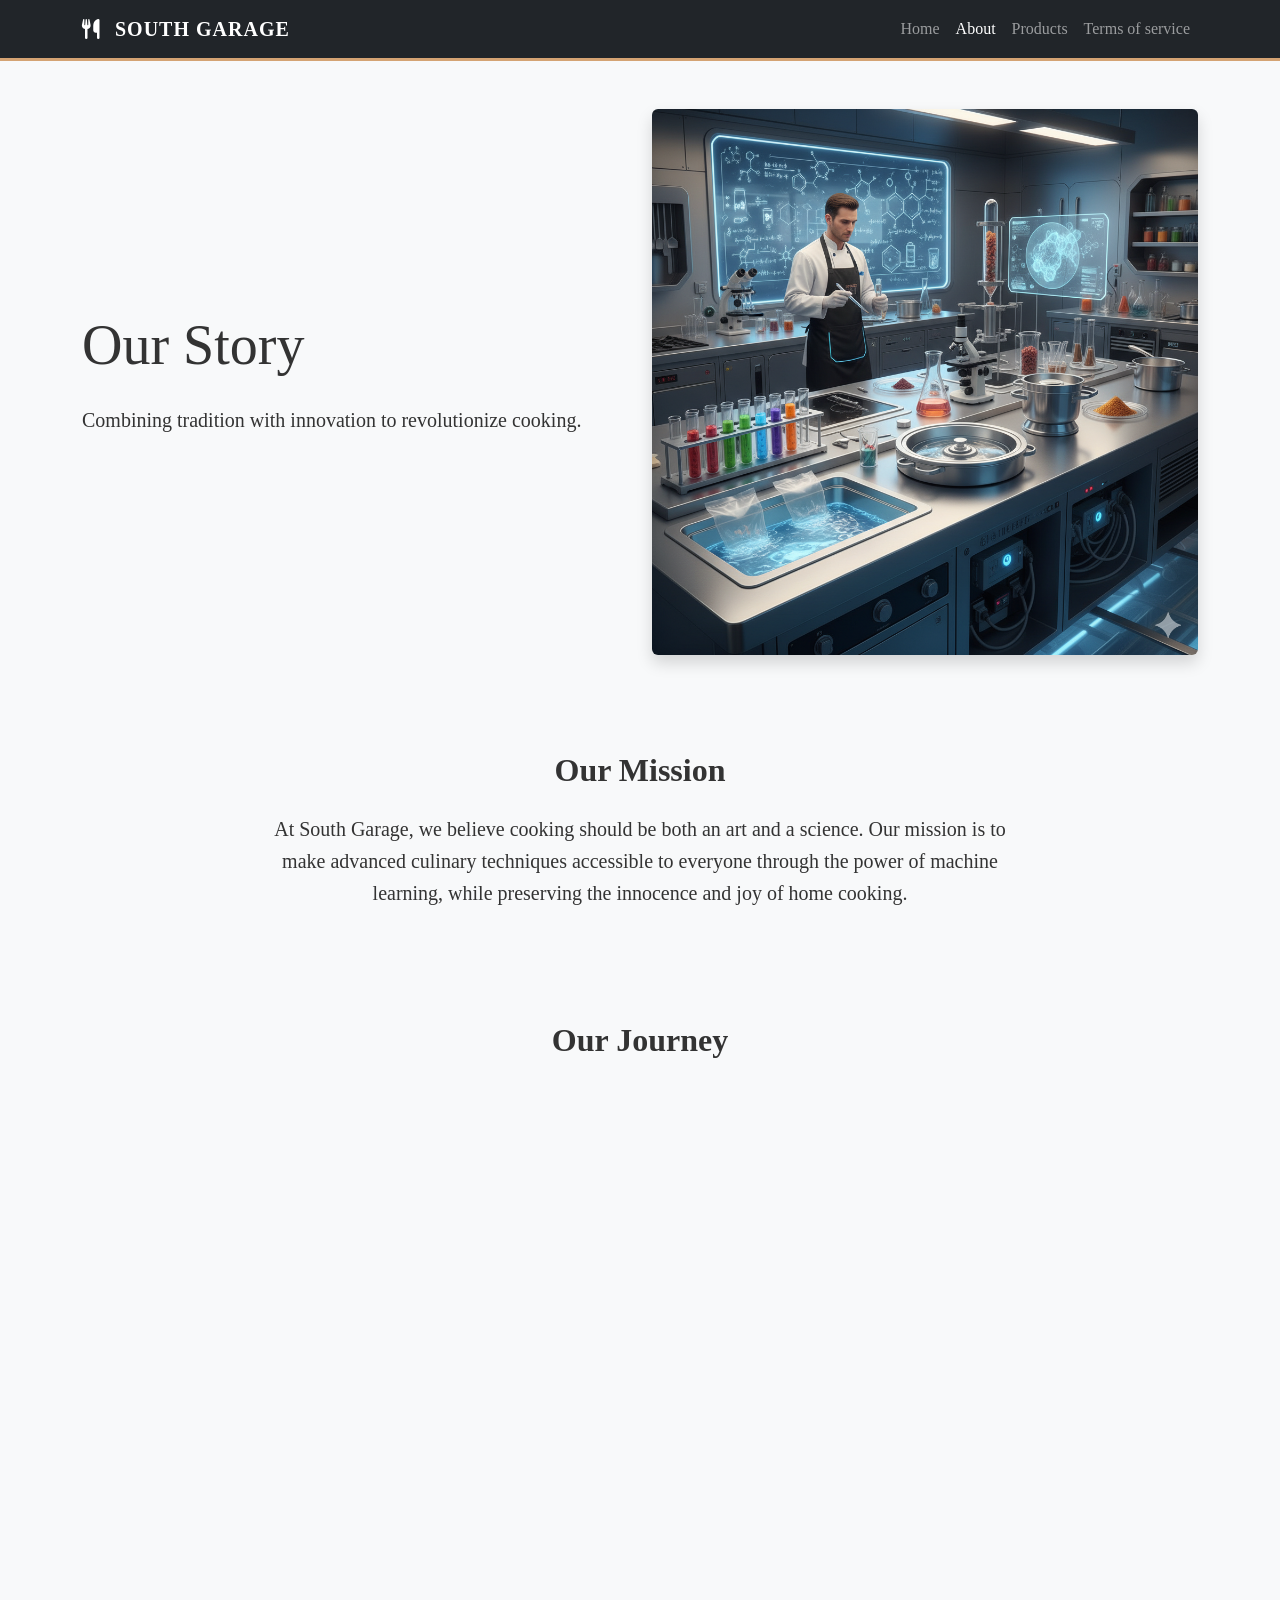
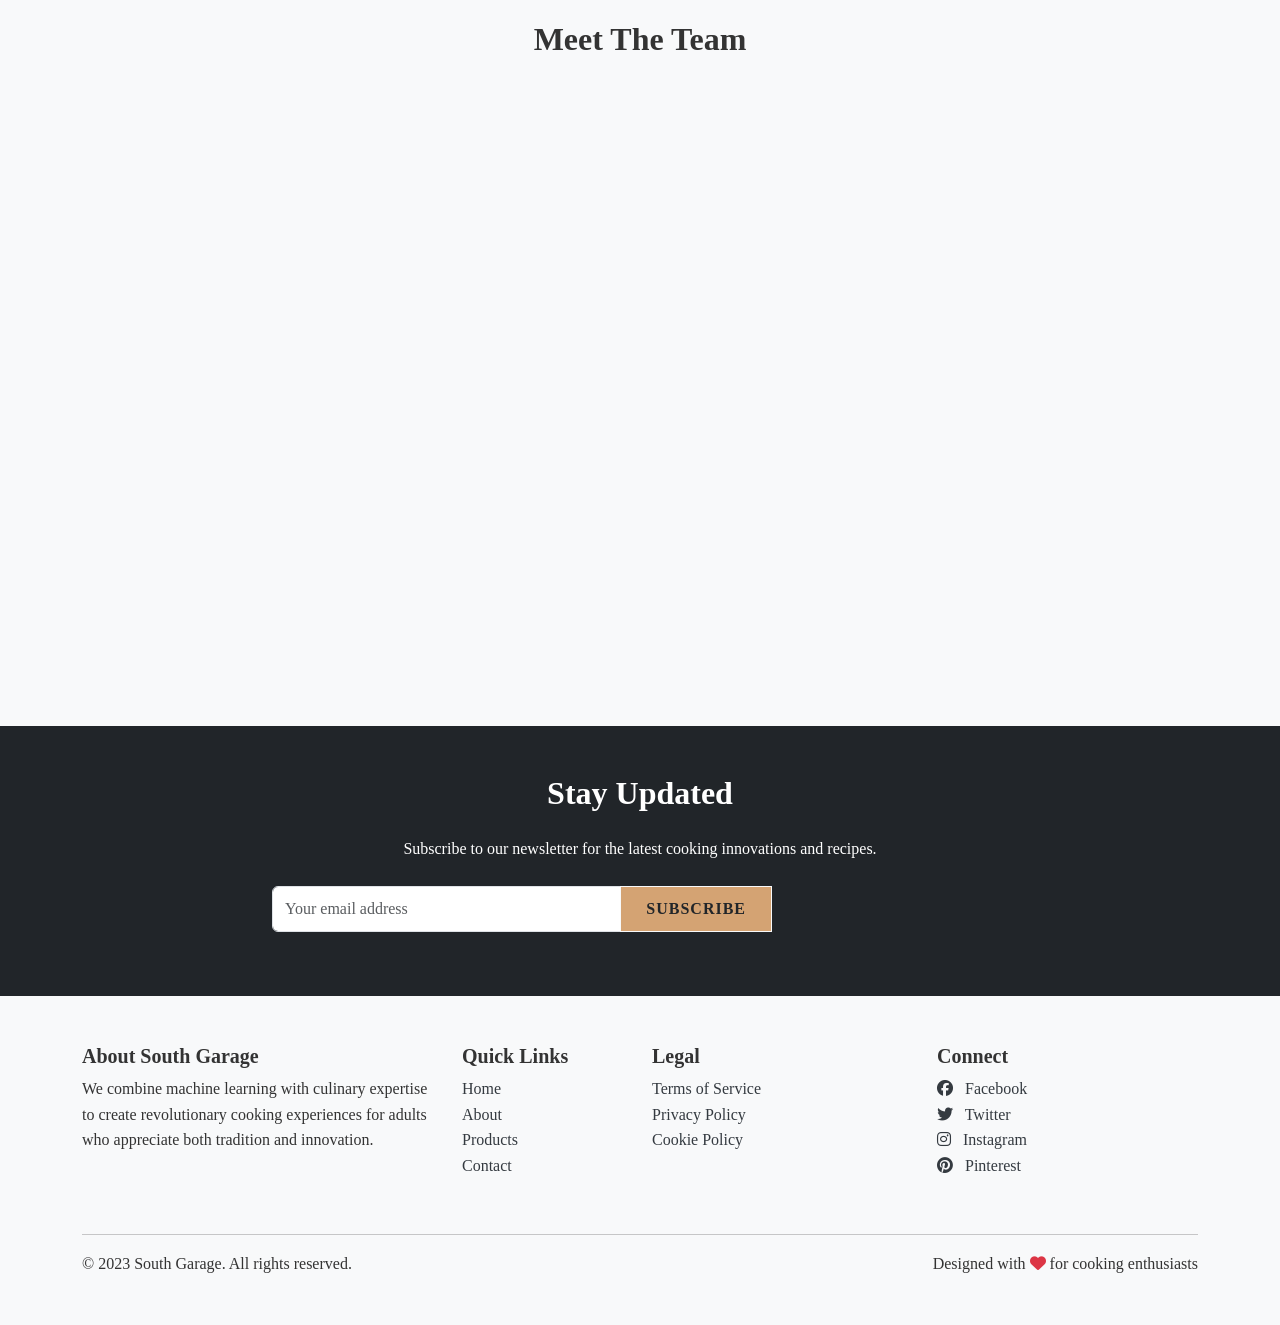
<file: about.html>
<!DOCTYPE html>
<html lang="en">

<head>
    <meta charset="UTF-8">
    <meta name="viewport" content="width=device-width, initial-scale=1.0">
    <title>About South Garage- Our Story</title>
    <!-- Bootstrap CSS -->
    <link href="https://cdn.jsdelivr.net/npm/bootstrap@5.3.0/dist/css/bootstrap.min.css" rel="stylesheet">
    <!-- Font Awesome -->
    <link rel="stylesheet" href="https://cdnjs.cloudflare.com/ajax/libs/font-awesome/6.4.0/css/all.min.css">
    <!-- Custom CSS -->
    <link rel="stylesheet" href="./style.css">
    <!-- jQuery -->
    <script src="https://code.jquery.com/jquery-3.6.0.min.js"></script>


    <!-- Add these to your head section -->
    <link rel="stylesheet" href="https://cdnjs.cloudflare.com/ajax/libs/animate.css/4.1.1/animate.min.css">
    <style>
        body {
            visibility: hidden;
        }
    </style>

</head>

<body>
    <!-- Same navigation as index.html -->
    <nav class="navbar navbar-expand-lg navbar-dark bg-dark">
        <div class="container">
            <a class="navbar-brand" href="#">
                <i class="fas fa-utensils me-2"></i> SOUTH GARAGE
            </a>
            <button class="navbar-toggler" type="button" data-bs-toggle="collapse" data-bs-target="#navbarNav">
                <span class="navbar-toggler-icon"></span>
            </button>
            <div class="collapse navbar-collapse" id="navbarNav">
                <ul class="navbar-nav ms-auto">
                    <li class="nav-item">
                        <a class="nav-link " href="index.html">Home</a>
                    </li>
                    <li class="nav-item">
                        <a class="nav-link active" href="about.html">About</a>
                    </li>
                    <li class="nav-item">
                        <a class="nav-link" href="products.html">Products</a>
                    </li>
                    <li class="nav-item">
                        <a class="nav-link" href="contact.html">Terms of service</a>
                    </li>
                </ul>
            </div>
        </div>
    </nav>

    <!-- About Hero -->
    <section class="about-hero py-5 bg-light">
        <div class="container">
            <div class="row align-items-center">
                <div class="col-lg-6">
                    <h1 class="display-4 mb-4">Our Story</h1>
                    <p class="lead">Combining tradition with innovation to revolutionize cooking.</p>
                </div>
                <div class="col-lg-6">
                    <img src="images/Generated Image September 27, 2025 - 3_14PM.png" alt="Our Kitchen Laboratory" class="img-fluid rounded shadow">
                </div>
            </div>
        </div>
    </section>

    <!-- Our Mission -->
    <section class="mission-section py-5">
        <div class="container">
            <div class="row">
                <div class="col-lg-8 mx-auto text-center">
                    <h2 class="mb-4">Our Mission</h2>
                    <p class="lead">At South Garage, we believe cooking should be both an art and a science. Our mission is to make advanced culinary techniques accessible to everyone through the power of machine learning, while preserving the innocence and joy of home
                        cooking.
                    </p>
                </div>
            </div>
        </div>
    </section>

    <!-- Timeline -->
    <section class="timeline-section py-5 bg-light">
        <div class="container">
            <h2 class="text-center mb-5">Our Journey</h2>
            <div class="timeline">
                <div class="timeline-item">
                    <div class="timeline-content">
                        <h3>2015</h3>
                        <p>Founded in a small garage with the idea of combining cooking science with technology.</p>
                    </div>
                </div>
                <div class="timeline-item">
                    <div class="timeline-content">
                        <h3>2017</h3>
                        <p>First prototype of our recipe recommendation algorithm completed.</p>
                    </div>
                </div>
                <div class="timeline-item">
                    <div class="timeline-content">
                        <h3>2019</h3>
                        <p>Launched our first mobile app with basic cooking assistance features.</p>
                    </div>
                </div>
                <div class="timeline-item">
                    <div class="timeline-content">
                        <h3>2021</h3>
                        <p>Integrated machine learning for real-time cooking adjustments and feedback.</p>
                    </div>
                </div>
                <div class="timeline-item">
                    <div class="timeline-content">
                        <h3>2023</h3>
                        <p>Expanded to full web platform with comprehensive cooking assistance suite.</p>
                    </div>
                </div>
            </div>
        </div>
    </section>

    <!-- Team -->
    <section class="team-section py-5">
        <div class="container">
            <h2 class="text-center mb-5">Meet The Team</h2>
            <div class="row">
                <div class="col-md-4 mb-4">
                    <div class="card h-100">
                        <img src="images/Generated Image September 27, 2025 - 3_17PM.png" class="card-img-top" alt="Chef and Technologist">
                        <div class="card-body text-center">
                            <h3 class="card-title">Emily Carter</h3>
                            <p class="text-muted">Head of Culinary Innovation</p>
                            <p class="card-text">Michelin-starred chef turned technologist, bringing decades of cooking expertise to our algorithms.</p>
                        </div>
                    </div>
                </div>
                <div class="col-md-4 mb-4">
                    <div class="card h-100">
                        <img src="images/Generated Image September 27, 2025 - 3_19PM.png" class="card-img-top" alt="AI Specialist">
                        <div class="card-body text-center">
                            <h3 class="card-title">Dr. Raj Patel</h3>
                            <p class="text-muted">Chief AI Scientist</p>
                            <p class="card-text">Machine learning expert with a passion for flavor chemistry and sensory science.</p>
                        </div>
                    </div>
                </div>
                <div class="col-md-4 mb-4">
                    <div class="card h-100">
                        <img src="images/Generated Image September 27, 2025 - 3_20PM.png" class="card-img-top" alt="UX Designer">
                        <div class="card-body text-center">
                            <h3 class="card-title">Sophia Chen</h3>
                            <p class="text-muted">UX Design Lead</p>
                            <p class="card-text">Creates intuitive interfaces that make complex cooking technology accessible to everyone.</p>
                        </div>
                    </div>
                </div>
            </div>
        </div>
    </section>

    <!-- Same newsletter and footer as index.html -->
    <section class="newsletter-section py-5 bg-dark text-white">
        <div class="container">
            <div class="row justify-content-center">
                <div class="col-lg-8 text-center">
                    <h2 class="mb-4">Stay Updated</h2>
                    <p class="mb-4">Subscribe to our newsletter for the latest cooking innovations and recipes.</p>
                    <form class="form-inline justify-content-center">
                        <div class="input-group mb-3" style="max-width: 500px;">
                            <input type="email" class="form-control" placeholder="Your email address" required>
                            <button class="btn btn-light" type="submit">Subscribe</button>
                        </div>
                    </form>
                </div>
            </div>
        </div>
    </section>

    <!-- Footer -->
    <footer class="footer py-5 bg-light">
        <div class="container">
            <div class="row">
                <div class="col-md-4 mb-4">
                    <h5>About South Garage</h5>
                    <p>We combine machine learning with culinary expertise to create revolutionary cooking experiences for adults who appreciate both tradition and innovation.</p>
                </div>
                <div class="col-md-2 mb-4">
                    <h5>Quick Links</h5>
                    <ul class="list-unstyled">
                        <li><a href="index.html">Home</a></li>
                        <li><a href="about.html">About</a></li>
                        <li><a href="products.html">Products</a></li>
                        <li><a href="contact.html">Contact</a></li>
                    </ul>
                </div>
                <div class="col-md-3 mb-4">
                    <h5>Legal</h5>
                    <ul class="list-unstyled">
                        <li><a href="terms.html">Terms of Service</a></li>
                        <li><a href="privacy.html">Privacy Policy</a></li>
                        <li><a href="cookies.html">Cookie Policy</a></li>
                    </ul>
                </div>
                <div class="col-md-3 mb-4">
                    <h5>Connect</h5>
                    <ul class="list-unstyled">
                        <li><a href="#"><i class="fab fa-facebook me-2"></i> Facebook</a></li>
                        <li><a href="#"><i class="fab fa-twitter me-2"></i> Twitter</a></li>
                        <li><a href="#"><i class="fab fa-instagram me-2"></i> Instagram</a></li>
                        <li><a href="#"><i class="fab fa-pinterest me-2"></i> Pinterest</a></li>
                    </ul>
                </div>
            </div>
            <hr>
            <div class="row">
                <div class="col-md-6">
                    <p class="mb-0">© 2023 South Garage. All rights reserved.</p>
                </div>
                <div class="col-md-6 text-md-end">
                    <p class="mb-0">Designed with <i class="fas fa-heart text-danger"></i> for cooking enthusiasts</p>
                </div>
            </div>
        </div>
    </footer>
    <script src="https://cdn.jsdelivr.net/npm/bootstrap@5.3.8/dist/js/bootstrap.bundle.min.js" integrity="sha384-FKyoEForCGlyvwx9Hj09JcYn3nv7wiPVlz7YYwJrWVcXK/BmnVDxM+D2scQbITxI" crossorigin="anonymous"></script>
    <script>
        $(document).ready(function() {
            // Smooth scrolling for anchor links
            $('a[href*="#"]').on('click', function(e) {
                e.preventDefault();

                $('html, body').animate({
                        scrollTop: $($(this).attr('href')).offset().top - 70,
                    },
                    500,
                    'linear'
                );
            });

            // Add shadow to navbar on scroll
            $(window).scroll(function() {
                if ($(this).scrollTop() > 100) {
                    $('.navbar').addClass('shadow-sm');
                } else {
                    $('.navbar').removeClass('shadow-sm');
                }
            });

            // Testimonial carousel
            $('.testimonial-carousel').owlCarousel({
                loop: true,
                margin: 20,
                nav: true,
                dots: false,
                responsive: {
                    0: {
                        items: 1
                    },
                    768: {
                        items: 2
                    },
                    992: {
                        items: 3
                    }
                }
            });

            // Newsletter form submission
            $('.newsletter-form').submit(function(e) {
                e.preventDefault();
                var email = $('#newsletter-email').val();

                // Simple validation
                if (email === '' || !email.includes('@')) {
                    alert('Please enter a valid email address');
                    return;
                }

                // In a real application, you would send this to your server
                alert('Thank you for subscribing!');
                $('#newsletter-email').val('');
            });

            // Vintage hover effects for cards
            $('.card').hover(
                function() {
                    $(this).find('.card-title').css('color', '#d4a373');
                },
                function() {
                    $(this).find('.card-title').css('color', 'inherit');
                }
            );
        });
        $(document).ready(function() {
            // Initialize animations
            function initAnimations() {
                // Add animation classes to elements
                $('.values-section .card, .catalogue-section .card, .testimonials-section .card, .team-section .card')
                    .addClass('animate-on-scroll');

                $('.timeline-item, .terms-section, .feature-list li')
                    .addClass('animate-on-scroll');

                // Specific animations for different sections
                $('.hero-section img').addClass('zoom-in');
                $('.values-section .card:nth-child(1)').addClass('slide-right');
                $('.values-section .card:nth-child(2)').addClass('slide-up');
                $('.values-section .card:nth-child(3)').addClass('slide-left');

                // Add delays for staggered animations
                $('.feature-list li').each(function(index) {
                    $(this).addClass('delay-' + (index % 4));
                });
            }

            // Check if element is in viewport
            function isInViewport(element) {
                var rect = element.getBoundingClientRect();
                return (
                    rect.top <= (window.innerHeight || document.documentElement.clientHeight) &&
                    rect.bottom >= 0
                );
            }

            // Animate elements when they enter viewport
            function animateOnScroll() {
                $('.animate-on-scroll').each(function() {
                    if (isInViewport(this) && !$(this).hasClass('animated')) {
                        $(this).addClass('animated');
                    } else if (!isInViewport(this) && $(this).hasClass('animated')) {
                        $(this).removeClass('animated');
                    }
                });
            }

            // Initialize everything
            initAnimations();
            animateOnScroll();

            // Re-check on scroll
            $(window).on('scroll resize', function() {
                animateOnScroll();
            });

            // Smooth scrolling for anchor links
            $('a[href*="#"]').on('click', function(e) {
                e.preventDefault();
                $('html, body').animate({
                        scrollTop: $($(this).attr('href')).offset().top - 70,
                    },
                    800,
                    'easeInOutQuad'
                );
            });

            // Add shadow to navbar on scroll
            $(window).scroll(function() {
                if ($(this).scrollTop() > 100) {
                    $('.navbar').addClass('shadow-sm').css('background-color', 'rgba(33, 37, 41, 0.95)');
                } else {
                    $('.navbar').removeClass('shadow-sm').css('background-color', 'rgba(33, 37, 41, 1)');
                }
            });

            // Newsletter form submission with animation
            $('.newsletter-form').submit(function(e) {
                e.preventDefault();
                var email = $('#newsletter-email').val();

                if (email === '' || !email.includes('@')) {
                    $('#newsletter-email').addClass('animate__animated animate__shakeX');
                    setTimeout(function() {
                        $('#newsletter-email').removeClass('animate__animated animate__shakeX');
                    }, 1000);
                    return;
                }

                // Show success animation
                $('.newsletter-section').append(
                    '<div class="alert alert-success animate__animated animate__fadeInUp">Thank you for subscribing!</div>'
                );
                $('#newsletter-email').val('');

                setTimeout(function() {
                    $('.alert').addClass('animate__animated animate__fadeOutUp');
                    setTimeout(function() {
                        $('.alert').remove();
                    }, 1000);
                }, 3000);
            });

            // Card hover effects
            $('.card').hover(
                function() {
                    $(this).find('.card-title').css('color', '#d4a373');
                    $(this).find('i').addClass('animate__animated animate__pulse');
                },
                function() {
                    $(this).find('.card-title').css('color', 'inherit');
                    $(this).find('i').removeClass('animate__animated animate__pulse');
                }
            );

            // Button hover effects
            $('.btn').hover(
                function() {
                    $(this).addClass('animate__animated animate__pulse');
                },
                function() {
                    $(this).removeClass('animate__animated animate__pulse');
                }
            );

            // Page load animations
            $('body').css('visibility', 'visible');
            $('.navbar').addClass('animate__animated animate__fadeInDown');
        });
    </script>
</body>

</html>
</file>
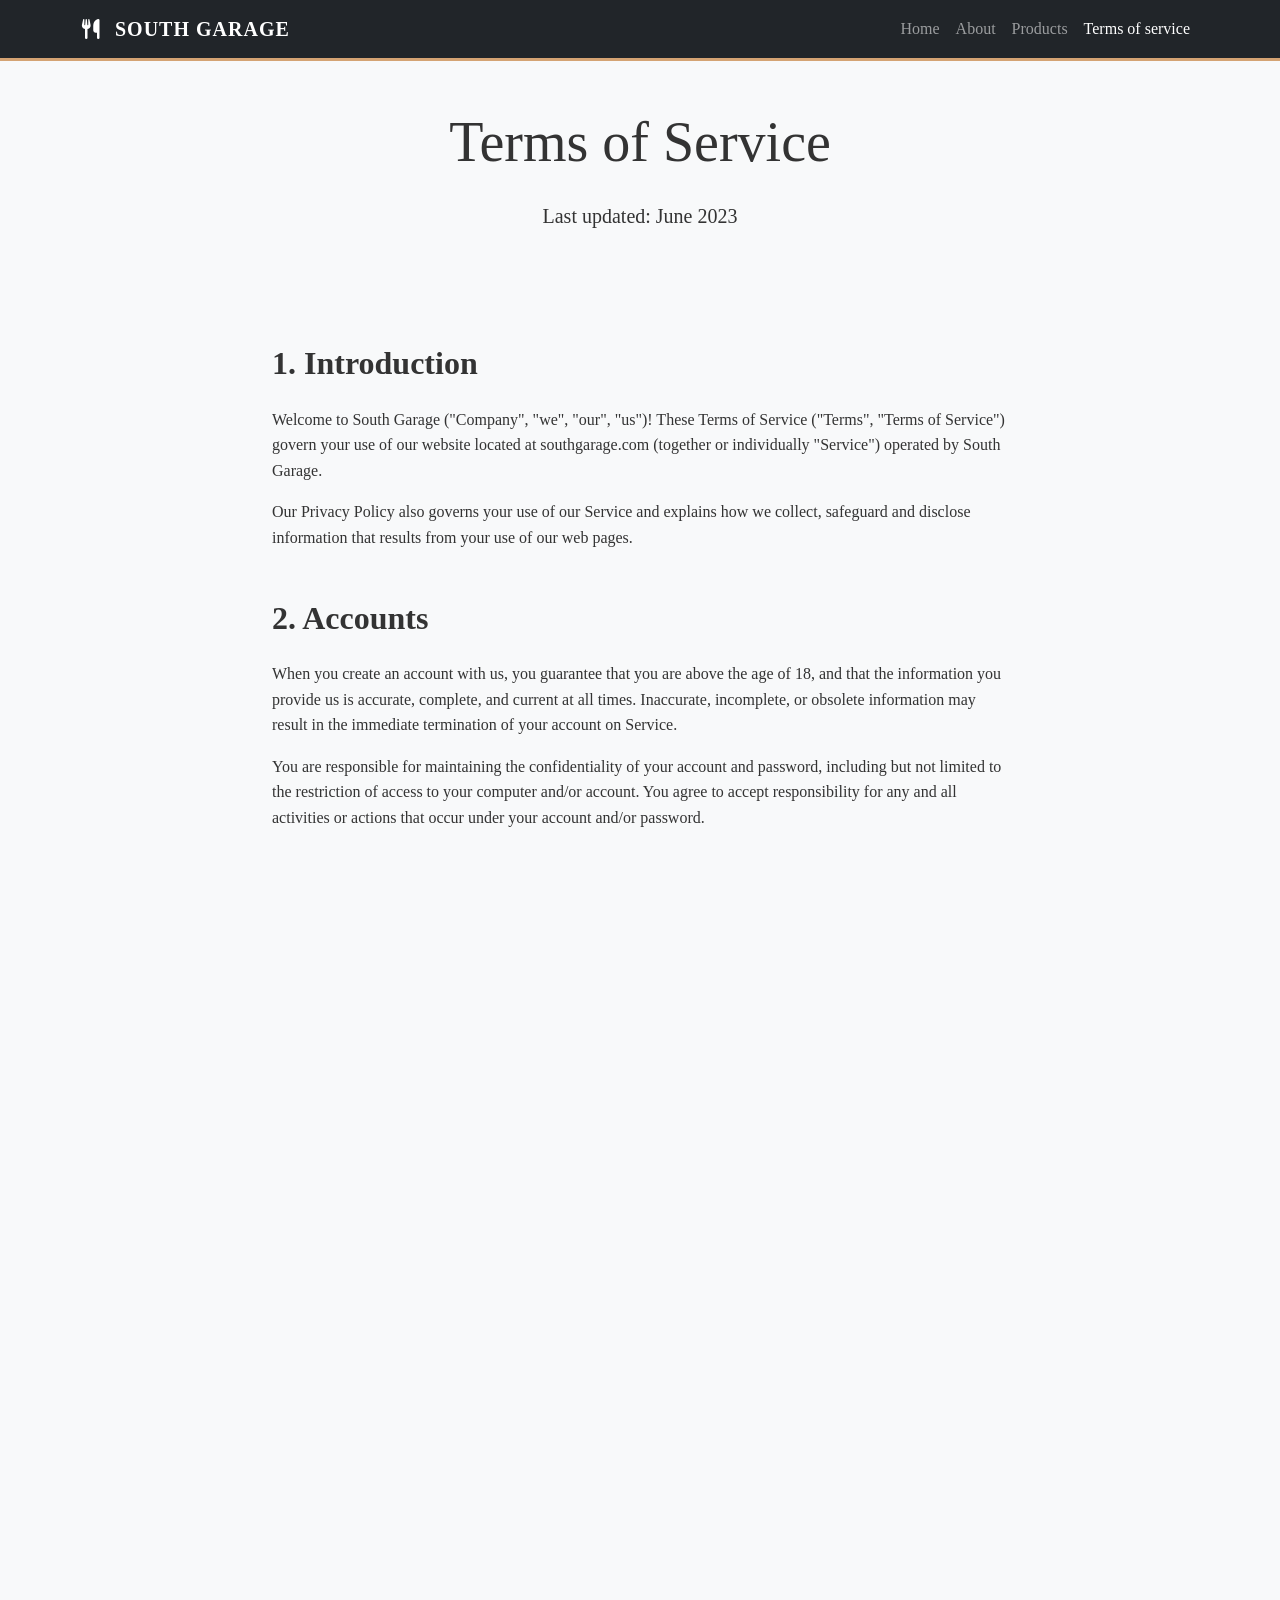
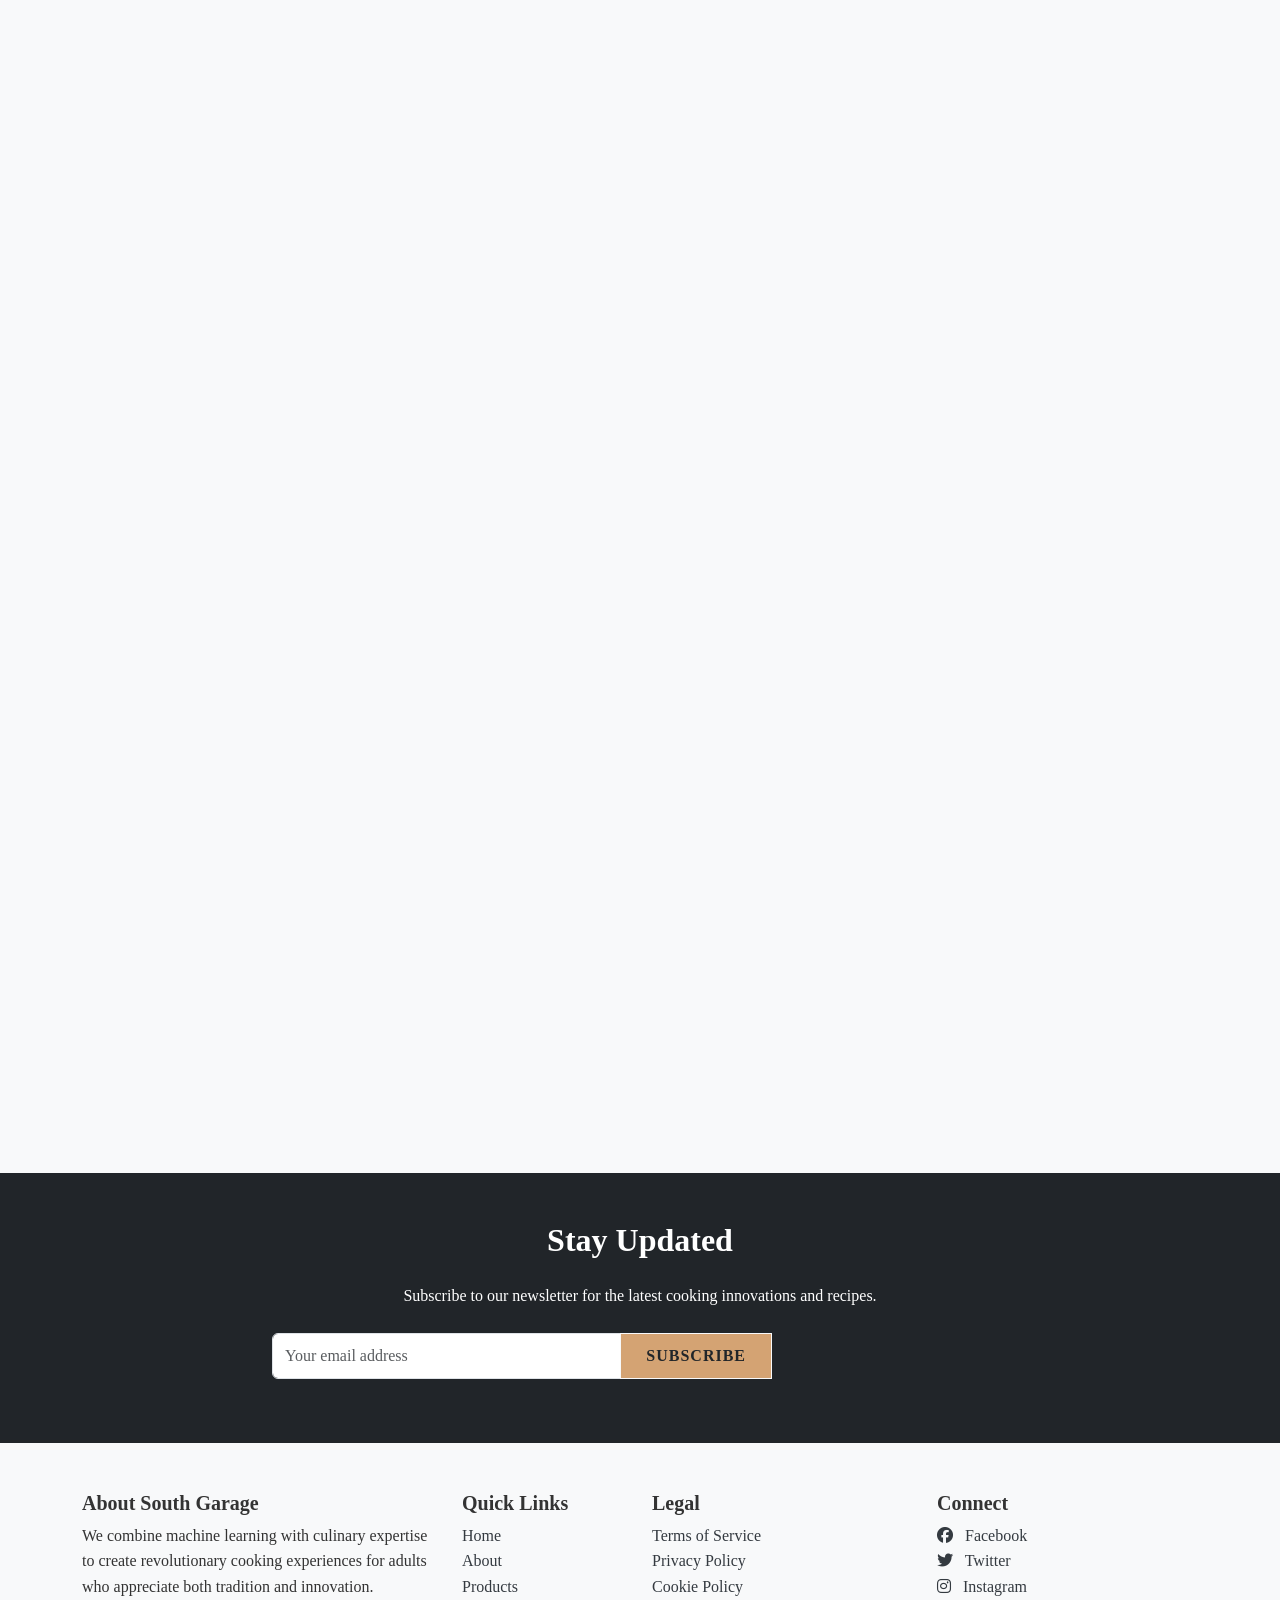
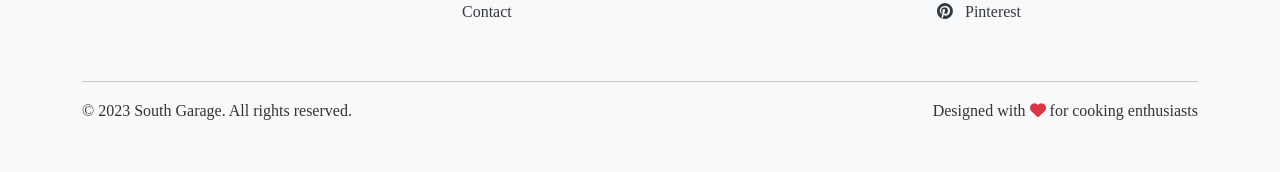
<file: contact.html>
<!DOCTYPE html>
<html lang="en">

<head>
    <!-- Same head content as index.html -->
    <meta charset="UTF-8">
    <meta name="viewport" content="width=device-width, initial-scale=1.0">
    <title>Terms of Service - South Garage</title>
    <!-- Bootstrap CSS -->
    <link href="https://cdn.jsdelivr.net/npm/bootstrap@5.3.0/dist/css/bootstrap.min.css" rel="stylesheet">
    <!-- Font Awesome -->
    <link rel="stylesheet" href="https://cdnjs.cloudflare.com/ajax/libs/font-awesome/6.4.0/css/all.min.css">
    <!-- Custom CSS -->
    <link rel="stylesheet" href="./style.css">
    <!-- jQuery -->
    <script src="https://code.jquery.com/jquery-3.6.0.min.js"></script>


    <!-- Add these to your head section -->
    <link rel="stylesheet" href="https://cdnjs.cloudflare.com/ajax/libs/animate.css/4.1.1/animate.min.css">
    <style>
        body {
            visibility: hidden;
        }
    </style>
    <title>Terms of Service - South Garage</title>
</head>

<body>
    <!-- Same navigation as index.html -->
    <nav class="navbar navbar-expand-lg navbar-dark bg-dark">
        <div class="container">
            <a class="navbar-brand" href="#">
                <i class="fas fa-utensils me-2"></i> SOUTH GARAGE
            </a>
            <button class="navbar-toggler" type="button" data-bs-toggle="collapse" data-bs-target="#navbarNav">
                <span class="navbar-toggler-icon"></span>
            </button>
            <div class="collapse navbar-collapse" id="navbarNav">
                <ul class="navbar-nav ms-auto">
                    <li class="nav-item">
                        <a class="nav-link " href="index.html">Home</a>
                    </li>
                    <li class="nav-item">
                        <a class="nav-link" href="about.html">About</a>
                    </li>
                    <li class="nav-item">
                        <a class="nav-link" href="products.html">Products</a>
                    </li>
                    <li class="nav-item">
                        <a class="nav-link active" href="contact.html">Terms of service</a>
                    </li>
                </ul>
            </div>
        </div>
    </nav>

    <!-- Terms Hero -->
    <section class="terms-hero py-5 bg-light">
        <div class="container">
            <h1 class="display-4 text-center mb-4">Terms of Service</h1>
            <p class="lead text-center">Last updated: June 2023</p>
        </div>
    </section>

    <!-- Terms Content -->
    <section class="terms-content py-5">
        <div class="container">
            <div class="row">
                <div class="col-lg-8 mx-auto">
                    <div class="terms-section mb-5">
                        <h2 class="mb-4">1. Introduction</h2>
                        <p>Welcome to South Garage ("Company", "we", "our", "us")! These Terms of Service ("Terms", "Terms of Service") govern your use of our website located at southgarage.com (together or individually "Service") operated by South Garage.</p>
                        <p>Our Privacy Policy also governs your use of our Service and explains how we collect, safeguard and disclose information that results from your use of our web pages.</p>
                    </div>

                    <div class="terms-section mb-5">
                        <h2 class="mb-4">2. Accounts</h2>
                        <p>When you create an account with us, you guarantee that you are above the age of 18, and that the information you provide us is accurate, complete, and current at all times. Inaccurate, incomplete, or obsolete information may result
                            in the immediate termination of your account on Service.</p>
                        <p>You are responsible for maintaining the confidentiality of your account and password, including but not limited to the restriction of access to your computer and/or account. You agree to accept responsibility for any and all activities
                            or actions that occur under your account and/or password.</p>
                    </div>

                    <div class="terms-section mb-5">
                        <h2 class="mb-4">3. Intellectual Property</h2>
                        <p>Service and its original content (excluding Content provided by users), features and functionality are and will remain the exclusive property of South Garage and its licensors. Service is protected by copyright, trademark, and
                            other laws of both the United States and foreign countries. Our trademarks and trade dress may not be used in connection with any product or service without the prior written consent of South Garage.</p>
                    </div>

                    <div class="terms-section mb-5">
                        <h2 class="mb-4">4. User Content</h2>
                        <p>Our Service allows you to post, link, store, share and otherwise make available certain information, text, graphics, videos, or other material ("Content"). You are responsible for Content that you post on or through Service, including
                            its legality, reliability, and appropriateness.</p>
                        <p>By posting Content on or through Service, You represent and warrant that: (i) Content is yours (you own it) and/or you have the right to use it and the right to grant us the rights and license as provided in these Terms, and (ii)
                            that the posting of your Content on or through Service does not violate the privacy rights, publicity rights, copyrights, contract rights or any other rights of any person or entity.</p>
                    </div>

                    <div class="terms-section mb-5">
                        <h2 class="mb-4">5. Prohibited Uses</h2>
                        <p>You may use Service only for lawful purposes and in accordance with Terms. You agree not to use Service:</p>
                        <ul>
                            <li>In any way that violates any applicable national or international law or regulation.</li>
                            <li>For the purpose of exploiting, harming, or attempting to exploit or harm minors in any way by exposing them to inappropriate content or otherwise.</li>
                            <li>To transmit, or procure the sending of, any advertising or promotional material, including any "junk mail", "chain letter," "spam," or any other similar solicitation.</li>
                            <li>To impersonate or attempt to impersonate Company, a Company employee, another user, or any other person or entity.</li>
                        </ul>
                    </div>

                    <div class="terms-section mb-5">
                        <h2 class="mb-4">6. Termination</h2>
                        <p>We may terminate or suspend your account and bar access to Service immediately, without prior notice or liability, under our sole discretion, for any reason whatsoever and without limitation, including but not limited to a breach
                            of Terms.</p>
                        <p>If you wish to terminate your account, you may simply discontinue using Service.</p>
                    </div>

                    <div class="terms-section mb-5">
                        <h2 class="mb-4">7. Limitation of Liability</h2>
                        <p>In no event shall South Garage, nor its directors, employees, partners, agents, suppliers, or affiliates, be liable for any indirect, incidental, special, consequential or punitive damages, including without limitation, loss of
                            profits, data, use, goodwill, or other intangible losses, resulting from (i) your access to or use of or inability to access or use Service; (ii) any conduct or content of any third party on Service; (iii) any content obtained
                            from Service; and (iv) unauthorized access, use or alteration of your transmissions or content, whether based on warranty, contract, tort (including negligence) or any other legal theory, whether or not we have been informed
                            of the possibility of such damage, and even if a remedy set forth herein is found to have failed of its essential purpose.</p>
                    </div>

                    <div class="terms-section mb-5">
                        <h2 class="mb-4">8. Governing Law</h2>
                        <p>These Terms shall be governed and construed in accordance with the laws of California, United States, without regard to its conflict of law provisions. Our failure to enforce any right or provision of these Terms will not be considered
                            a waiver of those rights.</p>
                    </div>
                    <div class="terms-section mb-5">
                        <h2 class="mb-4">9. Changes</h2>
                        <p>We reserve the right, at our sole discretion, to modify or replace these Terms at any time. If a revision is material we will provide at least 30 days notice prior to any new terms taking effect. What constitutes a material change
                            will be determined at our sole discretion.</p>
                    </div>

                    <div class="terms-section">
                        <h2 class="mb-4">10. Contact Us</h2>
                        <p>If you have any questions about these Terms, please contact us at legal@southgarage.com.</p>
                    </div>
                </div>
            </div>
        </div>
    </section>

    <!-- Same newsletter and footer as index.html -->
    <section class="newsletter-section py-5 bg-dark text-white">
        <div class="container">
            <div class="row justify-content-center">
                <div class="col-lg-8 text-center">
                    <h2 class="mb-4">Stay Updated</h2>
                    <p class="mb-4">Subscribe to our newsletter for the latest cooking innovations and recipes.</p>
                    <form class="form-inline justify-content-center">
                        <div class="input-group mb-3" style="max-width: 500px;">
                            <input type="email" class="form-control" placeholder="Your email address" required>
                            <button class="btn btn-light" type="submit">Subscribe</button>
                        </div>
                    </form>
                </div>
            </div>
        </div>
    </section>

    <!-- Footer -->
    <footer class="footer py-5 bg-light">
        <div class="container">
            <div class="row">
                <div class="col-md-4 mb-4">
                    <h5>About South Garage</h5>
                    <p>We combine machine learning with culinary expertise to create revolutionary cooking experiences for adults who appreciate both tradition and innovation.</p>
                </div>
                <div class="col-md-2 mb-4">
                    <h5>Quick Links</h5>
                    <ul class="list-unstyled">
                        <li><a href="index.html">Home</a></li>
                        <li><a href="about.html">About</a></li>
                        <li><a href="products.html">Products</a></li>
                        <li><a href="contact.html">Contact</a></li>
                    </ul>
                </div>
                <div class="col-md-3 mb-4">
                    <h5>Legal</h5>
                    <ul class="list-unstyled">
                        <li><a href="terms.html">Terms of Service</a></li>
                        <li><a href="privacy.html">Privacy Policy</a></li>
                        <li><a href="cookies.html">Cookie Policy</a></li>
                    </ul>
                </div>
                <div class="col-md-3 mb-4">
                    <h5>Connect</h5>
                    <ul class="list-unstyled">
                        <li><a href="#"><i class="fab fa-facebook me-2"></i> Facebook</a></li>
                        <li><a href="#"><i class="fab fa-twitter me-2"></i> Twitter</a></li>
                        <li><a href="#"><i class="fab fa-instagram me-2"></i> Instagram</a></li>
                        <li><a href="#"><i class="fab fa-pinterest me-2"></i> Pinterest</a></li>
                    </ul>
                </div>
            </div>
            <hr>
            <div class="row">
                <div class="col-md-6">
                    <p class="mb-0">© 2023 South Garage. All rights reserved.</p>
                </div>
                <div class="col-md-6 text-md-end">
                    <p class="mb-0">Designed with <i class="fas fa-heart text-danger"></i> for cooking enthusiasts</p>
                </div>
            </div>
        </div>
    </footer>
    <script src="https://cdn.jsdelivr.net/npm/bootstrap@5.3.8/dist/js/bootstrap.bundle.min.js" integrity="sha384-FKyoEForCGlyvwx9Hj09JcYn3nv7wiPVlz7YYwJrWVcXK/BmnVDxM+D2scQbITxI" crossorigin="anonymous"></script>
    <script>
        $(document).ready(function() {
            // Smooth scrolling for anchor links
            $('a[href*="#"]').on('click', function(e) {
                e.preventDefault();

                $('html, body').animate({
                        scrollTop: $($(this).attr('href')).offset().top - 70,
                    },
                    500,
                    'linear'
                );
            });

            // Add shadow to navbar on scroll
            $(window).scroll(function() {
                if ($(this).scrollTop() > 100) {
                    $('.navbar').addClass('shadow-sm');
                } else {
                    $('.navbar').removeClass('shadow-sm');
                }
            });

            // Testimonial carousel
            $('.testimonial-carousel').owlCarousel({
                loop: true,
                margin: 20,
                nav: true,
                dots: false,
                responsive: {
                    0: {
                        items: 1
                    },
                    768: {
                        items: 2
                    },
                    992: {
                        items: 3
                    }
                }
            });

            // Newsletter form submission
            $('.newsletter-form').submit(function(e) {
                e.preventDefault();
                var email = $('#newsletter-email').val();

                // Simple validation
                if (email === '' || !email.includes('@')) {
                    alert('Please enter a valid email address');
                    return;
                }

                // In a real application, you would send this to your server
                alert('Thank you for subscribing!');
                $('#newsletter-email').val('');
            });

            // Vintage hover effects for cards
            $('.card').hover(
                function() {
                    $(this).find('.card-title').css('color', '#d4a373');
                },
                function() {
                    $(this).find('.card-title').css('color', 'inherit');
                }
            );
        });
        $(document).ready(function() {
            // Initialize animations
            function initAnimations() {
                // Add animation classes to elements
                $('.values-section .card, .catalogue-section .card, .testimonials-section .card, .team-section .card')
                    .addClass('animate-on-scroll');

                $('.timeline-item, .terms-section, .feature-list li')
                    .addClass('animate-on-scroll');

                // Specific animations for different sections
                $('.hero-section img').addClass('zoom-in');
                $('.values-section .card:nth-child(1)').addClass('slide-right');
                $('.values-section .card:nth-child(2)').addClass('slide-up');
                $('.values-section .card:nth-child(3)').addClass('slide-left');

                // Add delays for staggered animations
                $('.feature-list li').each(function(index) {
                    $(this).addClass('delay-' + (index % 4));
                });
            }

            // Check if element is in viewport
            function isInViewport(element) {
                var rect = element.getBoundingClientRect();
                return (
                    rect.top <= (window.innerHeight || document.documentElement.clientHeight) &&
                    rect.bottom >= 0
                );
            }

            // Animate elements when they enter viewport
            function animateOnScroll() {
                $('.animate-on-scroll').each(function() {
                    if (isInViewport(this) && !$(this).hasClass('animated')) {
                        $(this).addClass('animated');
                    } else if (!isInViewport(this) && $(this).hasClass('animated')) {
                        $(this).removeClass('animated');
                    }
                });
            }

            // Initialize everything
            initAnimations();
            animateOnScroll();

            // Re-check on scroll
            $(window).on('scroll resize', function() {
                animateOnScroll();
            });

            // Smooth scrolling for anchor links
            $('a[href*="#"]').on('click', function(e) {
                e.preventDefault();
                $('html, body').animate({
                        scrollTop: $($(this).attr('href')).offset().top - 70,
                    },
                    800,
                    'easeInOutQuad'
                );
            });

            // Add shadow to navbar on scroll
            $(window).scroll(function() {
                if ($(this).scrollTop() > 100) {
                    $('.navbar').addClass('shadow-sm').css('background-color', 'rgba(33, 37, 41, 0.95)');
                } else {
                    $('.navbar').removeClass('shadow-sm').css('background-color', 'rgba(33, 37, 41, 1)');
                }
            });

            // Newsletter form submission with animation
            $('.newsletter-form').submit(function(e) {
                e.preventDefault();
                var email = $('#newsletter-email').val();

                if (email === '' || !email.includes('@')) {
                    $('#newsletter-email').addClass('animate__animated animate__shakeX');
                    setTimeout(function() {
                        $('#newsletter-email').removeClass('animate__animated animate__shakeX');
                    }, 1000);
                    return;
                }

                // Show success animation
                $('.newsletter-section').append(
                    '<div class="alert alert-success animate__animated animate__fadeInUp">Thank you for subscribing!</div>'
                );
                $('#newsletter-email').val('');

                setTimeout(function() {
                    $('.alert').addClass('animate__animated animate__fadeOutUp');
                    setTimeout(function() {
                        $('.alert').remove();
                    }, 1000);
                }, 3000);
            });

            // Card hover effects
            $('.card').hover(
                function() {
                    $(this).find('.card-title').css('color', '#d4a373');
                    $(this).find('i').addClass('animate__animated animate__pulse');
                },
                function() {
                    $(this).find('.card-title').css('color', 'inherit');
                    $(this).find('i').removeClass('animate__animated animate__pulse');
                }
            );

            // Button hover effects
            $('.btn').hover(
                function() {
                    $(this).addClass('animate__animated animate__pulse');
                },
                function() {
                    $(this).removeClass('animate__animated animate__pulse');
                }
            );

            // Page load animations
            $('body').css('visibility', 'visible');
            $('.navbar').addClass('animate__animated animate__fadeInDown');
        });
    </script>
</body>

</html>
</file>
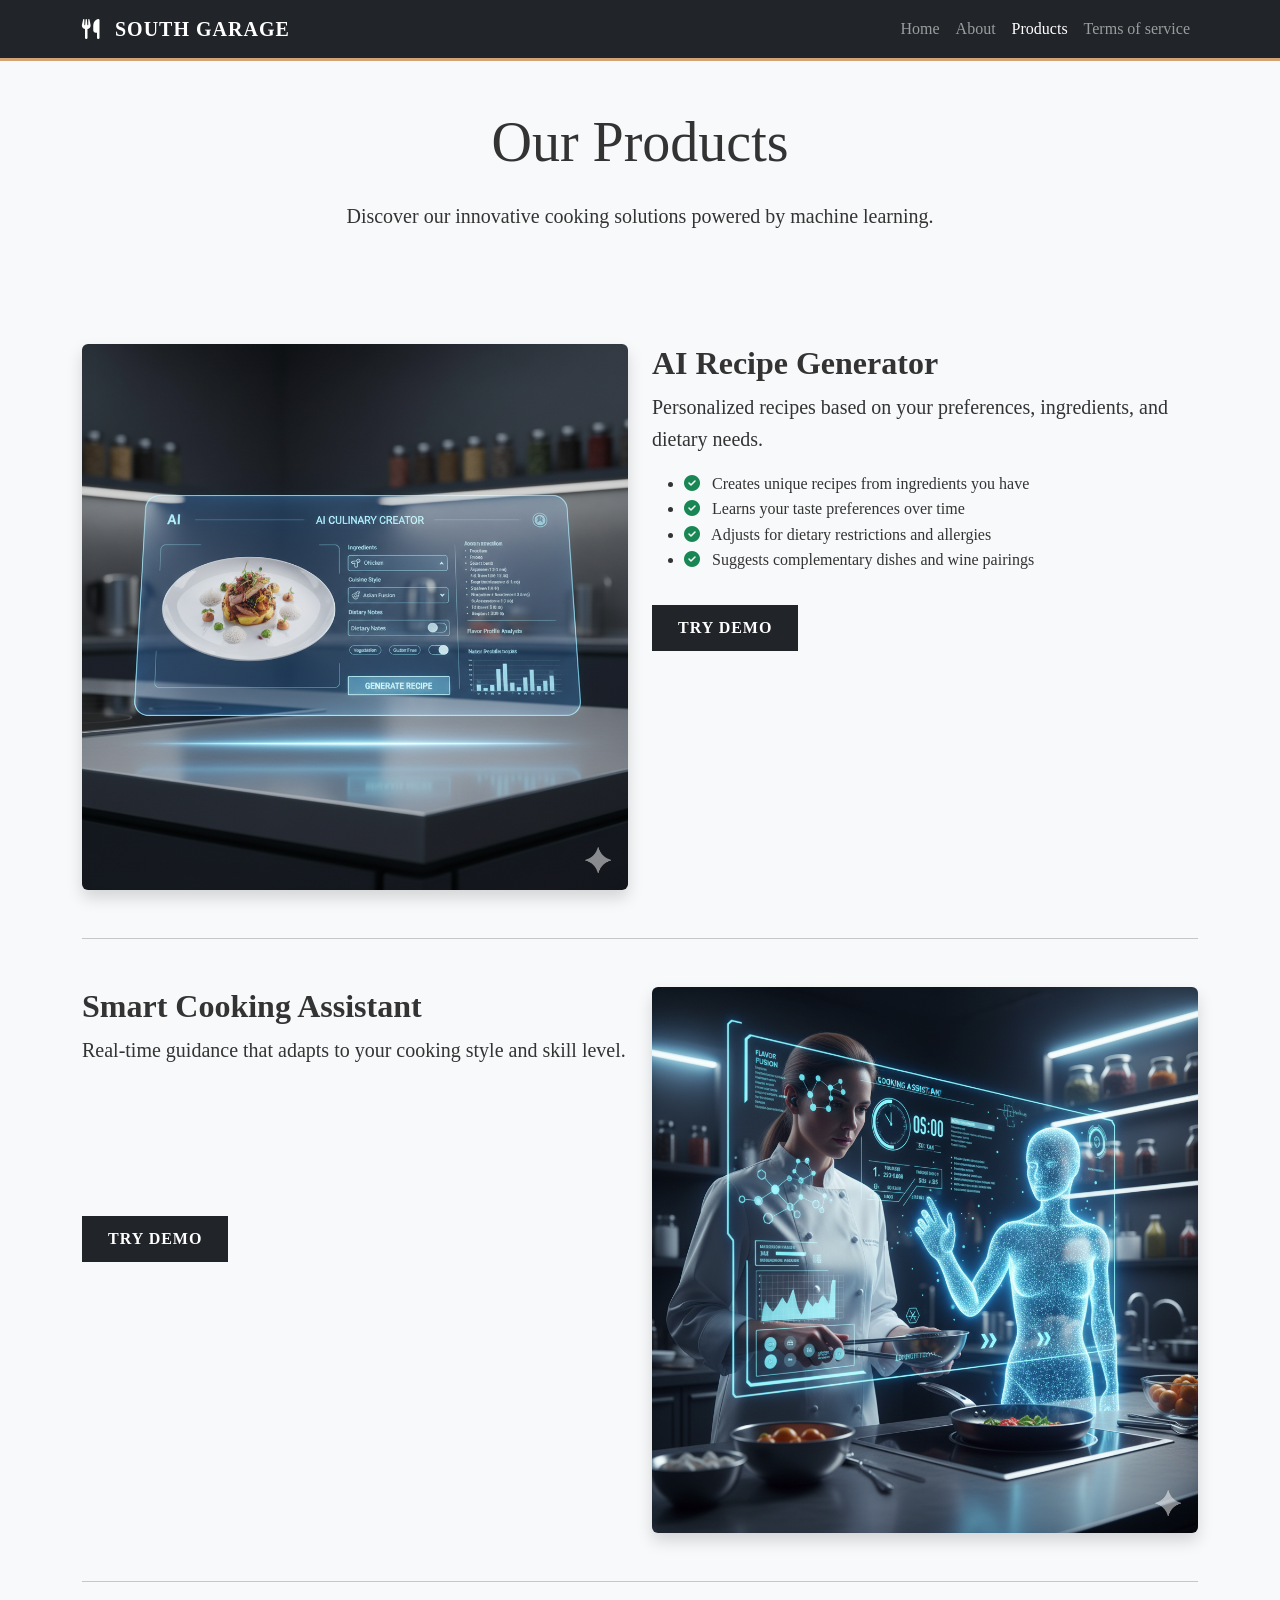
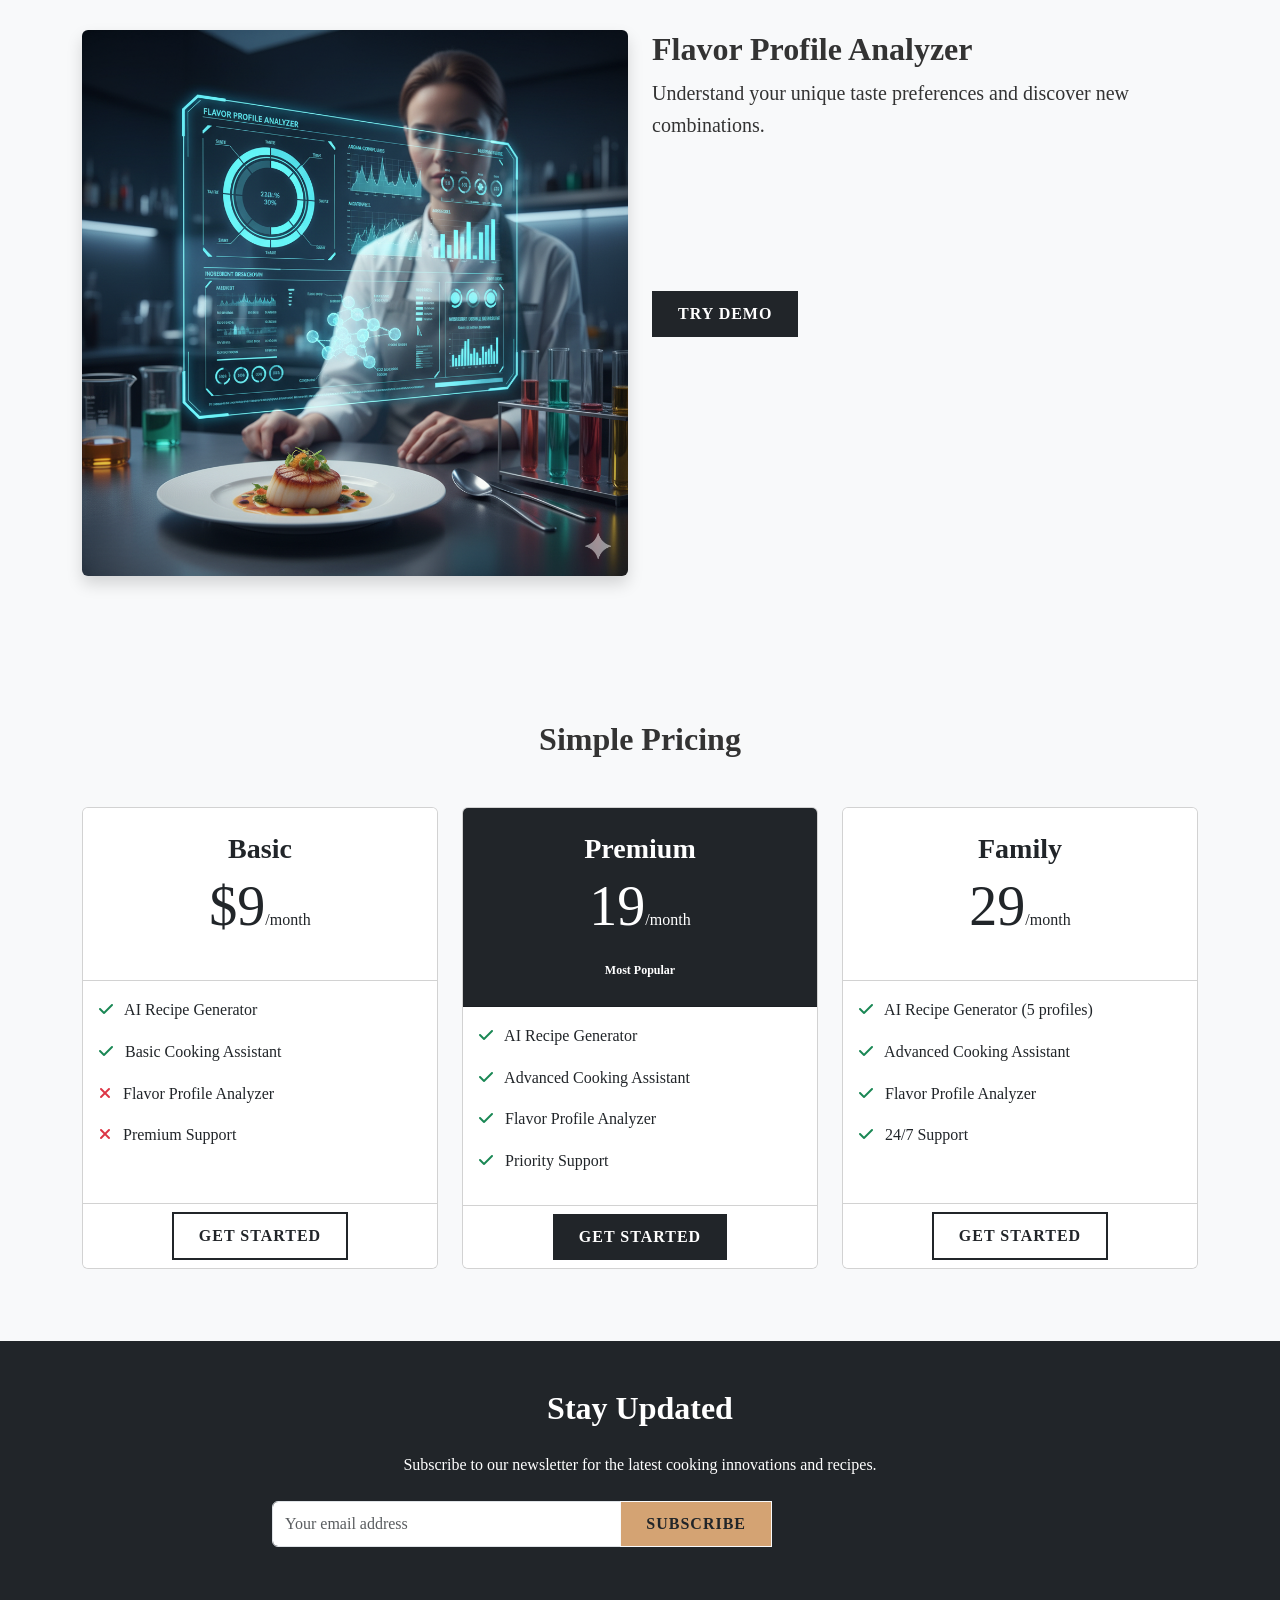
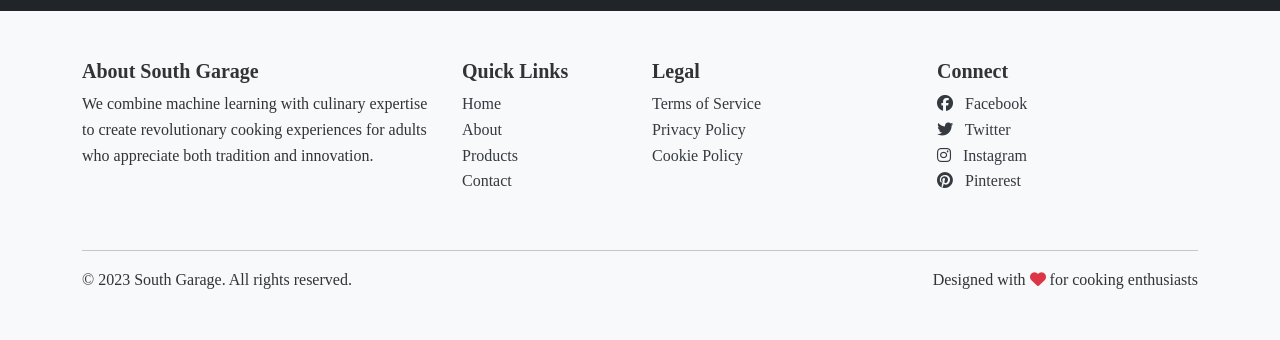
<file: products.html>
<!DOCTYPE html>
<html lang="en">

<head>
    <!-- Same head content as index.html -->
    <meta charset="UTF-8">
    <meta name="viewport" content="width=device-width, initial-scale=1.0">
    <title>Products - South Garage Cooking Solutions</title>
    <!-- Bootstrap CSS -->
    <link href="https://cdn.jsdelivr.net/npm/bootstrap@5.3.0/dist/css/bootstrap.min.css" rel="stylesheet">
    <!-- Font Awesome -->
    <link rel="stylesheet" href="https://cdnjs.cloudflare.com/ajax/libs/font-awesome/6.4.0/css/all.min.css">
    <!-- Custom CSS -->
    <link rel="stylesheet" href="./style.css">
    <!-- jQuery -->
    <script src="https://code.jquery.com/jquery-3.6.0.min.js"></script>


    <!-- Add these to your head section -->
    <link rel="stylesheet" href="https://cdnjs.cloudflare.com/ajax/libs/animate.css/4.1.1/animate.min.css">
    <style>
        body {
            visibility: hidden;
        }
    </style>
    <title>Products - South Garage Cooking Solutions</title>
</head>

<body>
    <!-- Same navigation as index.html -->
    <!-- Vintage Navigation -->
    <nav class="navbar navbar-expand-lg navbar-dark bg-dark">
        <div class="container">
            <a class="navbar-brand" href="#">
                <i class="fas fa-utensils me-2"></i> SOUTH GARAGE
            </a>
            <button class="navbar-toggler" type="button" data-bs-toggle="collapse" data-bs-target="#navbarNav">
                <span class="navbar-toggler-icon"></span>
            </button>
            <div class="collapse navbar-collapse" id="navbarNav">
                <ul class="navbar-nav ms-auto">
                    <li class="nav-item">
                        <a class="nav-link " href="index.html">Home</a>
                    </li>
                    <li class="nav-item">
                        <a class="nav-link" href="about.html">About</a>
                    </li>
                    <li class="nav-item">
                        <a class="nav-link active" href="products.html">Products</a>
                    </li>
                    <li class="nav-item">
                        <a class="nav-link" href="contact.html">Terms of service</a>
                    </li>
                </ul>
            </div>
        </div>
    </nav>


    <!-- Products Hero -->
    <section class="products-hero py-5 bg-light">
        <div class="container">
            <h1 class="display-4 text-center mb-4">Our Products</h1>
            <p class="lead text-center">Discover our innovative cooking solutions powered by machine learning.</p>
        </div>
    </section>

    <!-- Main Products -->
    <section class="main-products py-5">
        <div class="container">
            <div class="row mb-5" id="recipe-generator">
                <div class="col-lg-6">
                    <img src="images/Generated Image September 27, 2025 - 3_26PM.png" alt="AI Recipe Generator" class="img-fluid rounded shadow">
                </div>
                <div class="col-lg-6">
                    <h2>AI Recipe Generator</h2>
                    <p class="lead">Personalized recipes based on your preferences, ingredients, and dietary needs.</p>
                    <ul class="feature-list">
                        <li><i class="fas fa-check-circle text-success me-2"></i> Creates unique recipes from ingredients you have</li>
                        <li><i class="fas fa-check-circle text-success me-2"></i> Learns your taste preferences over time</li>
                        <li><i class="fas fa-check-circle text-success me-2"></i> Adjusts for dietary restrictions and allergies</li>
                        <li><i class="fas fa-check-circle text-success me-2"></i> Suggests complementary dishes and wine pairings</li>
                    </ul>
                    <a href="#" class="btn btn-dark mt-3">Try Demo</a>
                </div>
            </div>

            <hr class="my-5">

            <div class="row mb-5" id="cooking-assistant">
                <div class="col-lg-6 order-lg-2">
                    <img src="images/Generated Image September 27, 2025 - 3_26PM (2).png" alt="Smart Cooking Assistant" class="img-fluid rounded shadow">
                </div>
                <div class="col-lg-6 order-lg-1">
                    <h2>Smart Cooking Assistant</h2>
                    <p class="lead">Real-time guidance that adapts to your cooking style and skill level.</p>
                    <ul class="feature-list">
                        <li><i class="fas fa-check-circle text-success me-2"></i> Step-by-step voice and visual instructions</li>
                        <li><i class="fas fa-check-circle text-success me-2"></i> Adjusts timing based on your cooking speed</li>
                        <li><i class="fas fa-check-circle text-success me-2"></i> Provides alternative techniques based on available tools</li>
                        <li><i class="fas fa-check-circle text-success me-2"></i> Tracks your progress and suggests improvements</li>
                    </ul>
                    <a href="#" class="btn btn-dark mt-3">Try Demo</a>
                </div>
            </div>

            <hr class="my-5">

            <div class="row mb-5" id="flavor-analyzer">
                <div class="col-lg-6">
                    <img src="images/Generated Image September 27, 2025 - 3_27PM.png" alt="Flavor Profile Analyzer" class="img-fluid rounded shadow">
                </div>
                <div class="col-lg-6">
                    <h2>Flavor Profile Analyzer</h2>
                    <p class="lead">Understand your unique taste preferences and discover new combinations.</p>
                    <ul class="feature-list">
                        <li><i class="fas fa-check-circle text-success me-2"></i> Analyzes your recipe ratings and preferences</li>
                        <li><i class="fas fa-check-circle text-success me-2"></i> Creates a personalized flavor profile</li>
                        <li><i class="fas fa-check-circle text-success me-2"></i> Suggests new ingredients and cuisines to try</li>
                        <li><i class="fas fa-check-circle text-success me-2"></i> Helps balance flavors in your own creations</li>
                    </ul>
                    <a href="#" class="btn btn-dark mt-3">Try Demo</a>
                </div>
            </div>
        </div>
    </section>

    <!-- Pricing -->
    <section class="pricing-section py-5 bg-light">
        <div class="container">
            <h2 class="text-center mb-5">Simple Pricing</h2>
            <div class="row">
                <div class="col-md-4 mb-4">
                    <div class="card h-100">
                        <div class="card-header bg-white text-center py-4">
                            <h3>Basic</h3>
                            <p class="price"><span class="display-4">$9</span>/month</p>
                        </div>
                        <div class="card-body">
                            <ul class="list-unstyled">
                                <li class="mb-3"><i class="fas fa-check text-success me-2"></i> AI Recipe Generator</li>
                                <li class="mb-3"><i class="fas fa-check text-success me-2"></i> Basic Cooking Assistant</li>
                                <li class="mb-3"><i class="fas fa-times text-danger me-2"></i> Flavor Profile Analyzer</li>
                                <li class="mb-3"><i class="fas fa-times text-danger me-2"></i> Premium Support</li>
                            </ul>
                        </div>
                        <div class="card-footer bg-white text-center">
                            <a href="#" class="btn btn-outline-dark">Get Started</a>
                        </div>
                    </div>
                </div>
                <div class="col-md-4 mb-4">
                    <div class="card h-100 featured">
                        <div class="card-header bg-dark text-white text-center py-4">
                            <h3>Premium</h3>
                            <p class="price"><span class="display-4">19</span>/month</p> <span class="badge bg-accent">Most Popular</span> </div>
                        <div class="card-body">
                            <ul class="list-unstyled">
                                <li class="mb-3"><i class="fas fa-check text-success me-2"></i> AI Recipe Generator</li>
                                <li class="mb-3"><i class="fas fa-check text-success me-2"></i> Advanced Cooking Assistant</li>
                                <li class="mb-3"><i class="fas fa-check text-success me-2"></i> Flavor Profile Analyzer</li>
                                <li class="mb-3"><i class="fas fa-check text-success me-2"></i> Priority Support</li>
                            </ul>
                        </div>
                        <div class="card-footer bg-white text-center"> <a href="#" class="btn btn-dark">Get Started</a> </div>
                    </div>
                </div>
                <div class="col-md-4 mb-4">
                    <div class="card h-100">
                        <div class="card-header bg-white text-center py-4">
                            <h3>Family</h3>
                            <p class="price"><span class="display-4">29</span>/month</p>
                        </div>
                        <div class="card-body">
                            <ul class="list-unstyled">
                                <li class="mb-3"><i class="fas fa-check text-success me-2"></i> AI Recipe Generator (5 profiles)</li>
                                <li class="mb-3"><i class="fas fa-check text-success me-2"></i> Advanced Cooking Assistant</li>
                                <li class="mb-3"><i class="fas fa-check text-success me-2"></i> Flavor Profile Analyzer</li>
                                <li class="mb-3"><i class="fas fa-check text-success me-2"></i> 24/7 Support</li>
                            </ul>
                        </div>
                        <div class="card-footer bg-white text-center">
                            <a href="#" class="btn btn-outline-dark">Get Started</a>
                        </div>
                    </div>
                </div>
            </div>
        </div>
    </section>
    <!-- Newsletter -->
    <section class="newsletter-section py-5 bg-dark text-white">
        <div class="container">
            <div class="row justify-content-center">
                <div class="col-lg-8 text-center">
                    <h2 class="mb-4">Stay Updated</h2>
                    <p class="mb-4">Subscribe to our newsletter for the latest cooking innovations and recipes.</p>
                    <form class="form-inline justify-content-center">
                        <div class="input-group mb-3" style="max-width: 500px;">
                            <input type="email" class="form-control" placeholder="Your email address" required>
                            <button class="btn btn-light" type="submit">Subscribe</button>
                        </div>
                    </form>
                </div>
            </div>
        </div>
    </section>

    <!-- Footer -->
    <footer class="footer py-5 bg-light">
        <div class="container">
            <div class="row">
                <div class="col-md-4 mb-4">
                    <h5>About South Garage</h5>
                    <p>We combine machine learning with culinary expertise to create revolutionary cooking experiences for adults who appreciate both tradition and innovation.</p>
                </div>
                <div class="col-md-2 mb-4">
                    <h5>Quick Links</h5>
                    <ul class="list-unstyled">
                        <li><a href="index.html">Home</a></li>
                        <li><a href="about.html">About</a></li>
                        <li><a href="products.html">Products</a></li>
                        <li><a href="contact.html">Contact</a></li>
                    </ul>
                </div>
                <div class="col-md-3 mb-4">
                    <h5>Legal</h5>
                    <ul class="list-unstyled">
                        <li><a href="terms.html">Terms of Service</a></li>
                        <li><a href="privacy.html">Privacy Policy</a></li>
                        <li><a href="cookies.html">Cookie Policy</a></li>
                    </ul>
                </div>
                <div class="col-md-3 mb-4">
                    <h5>Connect</h5>
                    <ul class="list-unstyled">
                        <li><a href="#"><i class="fab fa-facebook me-2"></i> Facebook</a></li>
                        <li><a href="#"><i class="fab fa-twitter me-2"></i> Twitter</a></li>
                        <li><a href="#"><i class="fab fa-instagram me-2"></i> Instagram</a></li>
                        <li><a href="#"><i class="fab fa-pinterest me-2"></i> Pinterest</a></li>
                    </ul>
                </div>
            </div>
            <hr>
            <div class="row">
                <div class="col-md-6">
                    <p class="mb-0">© 2023 South Garage. All rights reserved.</p>
                </div>
                <div class="col-md-6 text-md-end">
                    <p class="mb-0">Designed with <i class="fas fa-heart text-danger"></i> for cooking enthusiasts</p>
                </div>
            </div>
        </div>
    </footer>
    <script src="https://cdn.jsdelivr.net/npm/bootstrap@5.3.8/dist/js/bootstrap.bundle.min.js" integrity="sha384-FKyoEForCGlyvwx9Hj09JcYn3nv7wiPVlz7YYwJrWVcXK/BmnVDxM+D2scQbITxI" crossorigin="anonymous"></script>
    <script>
        $(document).ready(function() {
            // Smooth scrolling for anchor links
            $('a[href*="#"]').on('click', function(e) {
                e.preventDefault();

                $('html, body').animate({
                        scrollTop: $($(this).attr('href')).offset().top - 70,
                    },
                    500,
                    'linear'
                );
            });

            // Add shadow to navbar on scroll
            $(window).scroll(function() {
                if ($(this).scrollTop() > 100) {
                    $('.navbar').addClass('shadow-sm');
                } else {
                    $('.navbar').removeClass('shadow-sm');
                }
            });

            // Testimonial carousel
            $('.testimonial-carousel').owlCarousel({
                loop: true,
                margin: 20,
                nav: true,
                dots: false,
                responsive: {
                    0: {
                        items: 1
                    },
                    768: {
                        items: 2
                    },
                    992: {
                        items: 3
                    }
                }
            });

            // Newsletter form submission
            $('.newsletter-form').submit(function(e) {
                e.preventDefault();
                var email = $('#newsletter-email').val();

                // Simple validation
                if (email === '' || !email.includes('@')) {
                    alert('Please enter a valid email address');
                    return;
                }

                // In a real application, you would send this to your server
                alert('Thank you for subscribing!');
                $('#newsletter-email').val('');
            });

            // Vintage hover effects for cards
            $('.card').hover(
                function() {
                    $(this).find('.card-title').css('color', '#d4a373');
                },
                function() {
                    $(this).find('.card-title').css('color', 'inherit');
                }
            );
        });
        $(document).ready(function() {
            // Initialize animations
            function initAnimations() {
                // Add animation classes to elements
                $('.values-section .card, .catalogue-section .card, .testimonials-section .card, .team-section .card')
                    .addClass('animate-on-scroll');

                $('.timeline-item, .terms-section, .feature-list li')
                    .addClass('animate-on-scroll');

                // Specific animations for different sections
                $('.hero-section img').addClass('zoom-in');
                $('.values-section .card:nth-child(1)').addClass('slide-right');
                $('.values-section .card:nth-child(2)').addClass('slide-up');
                $('.values-section .card:nth-child(3)').addClass('slide-left');

                // Add delays for staggered animations
                $('.feature-list li').each(function(index) {
                    $(this).addClass('delay-' + (index % 4));
                });
            }

            // Check if element is in viewport
            function isInViewport(element) {
                var rect = element.getBoundingClientRect();
                return (
                    rect.top <= (window.innerHeight || document.documentElement.clientHeight) &&
                    rect.bottom >= 0
                );
            }

            // Animate elements when they enter viewport
            function animateOnScroll() {
                $('.animate-on-scroll').each(function() {
                    if (isInViewport(this) && !$(this).hasClass('animated')) {
                        $(this).addClass('animated');
                    } else if (!isInViewport(this) && $(this).hasClass('animated')) {
                        $(this).removeClass('animated');
                    }
                });
            }

            // Initialize everything
            initAnimations();
            animateOnScroll();

            // Re-check on scroll
            $(window).on('scroll resize', function() {
                animateOnScroll();
            });

            // Smooth scrolling for anchor links
            $('a[href*="#"]').on('click', function(e) {
                e.preventDefault();
                $('html, body').animate({
                        scrollTop: $($(this).attr('href')).offset().top - 70,
                    },
                    800,
                    'easeInOutQuad'
                );
            });

            // Add shadow to navbar on scroll
            $(window).scroll(function() {
                if ($(this).scrollTop() > 100) {
                    $('.navbar').addClass('shadow-sm').css('background-color', 'rgba(33, 37, 41, 0.95)');
                } else {
                    $('.navbar').removeClass('shadow-sm').css('background-color', 'rgba(33, 37, 41, 1)');
                }
            });

            // Newsletter form submission with animation
            $('.newsletter-form').submit(function(e) {
                e.preventDefault();
                var email = $('#newsletter-email').val();

                if (email === '' || !email.includes('@')) {
                    $('#newsletter-email').addClass('animate__animated animate__shakeX');
                    setTimeout(function() {
                        $('#newsletter-email').removeClass('animate__animated animate__shakeX');
                    }, 1000);
                    return;
                }

                // Show success animation
                $('.newsletter-section').append(
                    '<div class="alert alert-success animate__animated animate__fadeInUp">Thank you for subscribing!</div>'
                );
                $('#newsletter-email').val('');

                setTimeout(function() {
                    $('.alert').addClass('animate__animated animate__fadeOutUp');
                    setTimeout(function() {
                        $('.alert').remove();
                    }, 1000);
                }, 3000);
            });

            // Card hover effects
            $('.card').hover(
                function() {
                    $(this).find('.card-title').css('color', '#d4a373');
                    $(this).find('i').addClass('animate__animated animate__pulse');
                },
                function() {
                    $(this).find('.card-title').css('color', 'inherit');
                    $(this).find('i').removeClass('animate__animated animate__pulse');
                }
            );

            // Button hover effects
            $('.btn').hover(
                function() {
                    $(this).addClass('animate__animated animate__pulse');
                },
                function() {
                    $(this).removeClass('animate__animated animate__pulse');
                }
            );

            // Page load animations
            $('body').css('visibility', 'visible');
            $('.navbar').addClass('animate__animated animate__fadeInDown');
        });
    </script>
</body>

</html>
</file>
<file: style.css>
body {
    font-family: 'Georgia', serif;
    color: #333;
    background-color: #f8f9fa;
    line-height: 1.6;
}


/* Vintage Color Scheme */

 :root {
    --primary-color: #6c757d;
    /* Grey */
    --secondary-color: #343a40;
    /* Dark Grey */
    --accent-color: #d4a373;
    /* Vintage accent */
    --light-color: #f8f9fa;
    --dark-color: #212529;
}


/* Navigation */

.navbar {
    border-bottom: 3px solid var(--accent-color);
    font-family: 'Times New Roman', serif;
}

.navbar-brand {
    font-weight: 700;
    letter-spacing: 1px;
}


/* Hero Section */

.hero-section {
    background: linear-gradient(rgba(0, 0, 0, 0.7), rgba(0, 0, 0, 0.7)), url('../images/vintage-kitchen-bg.jpg');
    background-size: cover;
    background-position: center;
    color: white;
    padding: 100px 0;
    margin-bottom: 50px;
}

.hero-section h1 {
    font-weight: 700;
    text-shadow: 2px 2px 4px rgba(0, 0, 0, 0.5);
}


/* Values Section */

.values-section {
    background-color: white;
}

.values-section .card {
    border: none;
    border-radius: 0;
    box-shadow: 0 4px 8px rgba(0, 0, 0, 0.1);
    transition: transform 0.3s;
}

.values-section .card:hover {
    transform: translateY(-5px);
}

.values-section i {
    color: var(--accent-color);
}


/* Catalogue Section */

.catalogue-section .card {
    border-radius: 0;
    border: 1px solid #ddd;
    transition: all 0.3s;
}

.catalogue-section .card:hover {
    box-shadow: 0 10px 20px rgba(0, 0, 0, 0.1);
}

.catalogue-section .card-img-top {
    height: 200px;
    object-fit: cover;
}


/* Testimonials */

.testimonials-section {
    background-color: var(--light-color);
}

.testimonials-section .card {
    border-left: 4px solid var(--accent-color);
    border-radius: 0;
}


/* Newsletter */

.newsletter-section .btn {
    background-color: var(--accent-color);
    color: var(--dark-color);
}


/* Footer */

footer a {
    color: var(--secondary-color);
    text-decoration: none;
    transition: color 0.3s;
}

footer a:hover {
    color: var(--accent-color);
}


/* Buttons */

.btn {
    border-radius: 0;
    padding: 10px 25px;
    font-weight: 600;
    letter-spacing: 1px;
    text-transform: uppercase;
    transition: all 0.3s;
}

.btn-outline-light {
    border: 2px solid white;
}

.btn-outline-light:hover {
    background-color: white;
    color: var(--dark-color);
}

.btn-outline-dark {
    border: 2px solid var(--dark-color);
}

.btn-outline-dark:hover {
    background-color: var(--dark-color);
    color: white;
}


/* Typography */

h1,
h2,
h3,
h4,
h5,
h6 {
    font-family: 'Times New Roman', serif;
    font-weight: 700;
}


/* Responsive Adjustments */

@media (max-width: 768px) {
    .hero-section {
        padding: 60px 0;
        text-align: center;
    }
    .hero-section img {
        margin-top: 30px;
    }
}


/* Add these to your existing CSS */


/* Animation Classes */

.animate-on-scroll {
    opacity: 0;
    transition: all 0.6s ease-out;
    transform: translateY(30px);
}

.animate-on-scroll.animated {
    opacity: 1;
    transform: translateY(0);
}


/* Specific Animation Styles */

.fade-in {
    animation: fadeIn 1s ease forwards;
}

.slide-up {
    animation: slideUp 0.8s ease forwards;
}

.slide-right {
    animation: slideRight 0.8s ease forwards;
}

.slide-left {
    animation: slideLeft 0.8s ease forwards;
}

.zoom-in {
    animation: zoomIn 0.8s ease forwards;
}

.rotate-in {
    animation: rotateIn 1s ease forwards;
}


/* Keyframes */

@keyframes fadeIn {
    from {
        opacity: 0;
    }
    to {
        opacity: 1;
    }
}

@keyframes slideUp {
    from {
        opacity: 0;
        transform: translateY(50px);
    }
    to {
        opacity: 1;
        transform: translateY(0);
    }
}

@keyframes slideRight {
    from {
        opacity: 0;
        transform: translateX(-50px);
    }
    to {
        opacity: 1;
        transform: translateX(0);
    }
}

@keyframes slideLeft {
    from {
        opacity: 0;
        transform: translateX(50px);
    }
    to {
        opacity: 1;
        transform: translateX(0);
    }
}

@keyframes zoomIn {
    from {
        opacity: 0;
        transform: scale(0.8);
    }
    to {
        opacity: 1;
        transform: scale(1);
    }
}

@keyframes rotateIn {
    from {
        opacity: 0;
        transform: rotate(-10deg) scale(0.8);
    }
    to {
        opacity: 1;
        transform: rotate(0) scale(1);
    }
}


/* Animation Delays */

.delay-1 {
    animation-delay: 0.2s;
}

.delay-2 {
    animation-delay: 0.4s;
}

.delay-3 {
    animation-delay: 0.6s;
}

.delay-4 {
    animation-delay: 0.8s;
}


/* Hero Section Animation */

.hero-section h1 {
    animation: slideUp 1s ease forwards 0.2s;
    opacity: 0;
}

.hero-section p {
    animation: slideUp 1s ease forwards 0.4s;
    opacity: 0;
}

.hero-section .btn {
    animation: slideUp 1s ease forwards 0.6s;
    opacity: 0;
}

.hero-section img {
    animation: zoomIn 1s ease forwards 0.8s;
    opacity: 0;
}


/* Hover Effects */

.card:hover {
    transform: translateY(-10px) scale(1.02);
    box-shadow: 0 15px 30px rgba(0, 0, 0, 0.15);
}

.btn:hover {
    transform: translateY(-3px);
    box-shadow: 0 5px 15px rgba(0, 0, 0, 0.2);
}
</file>
